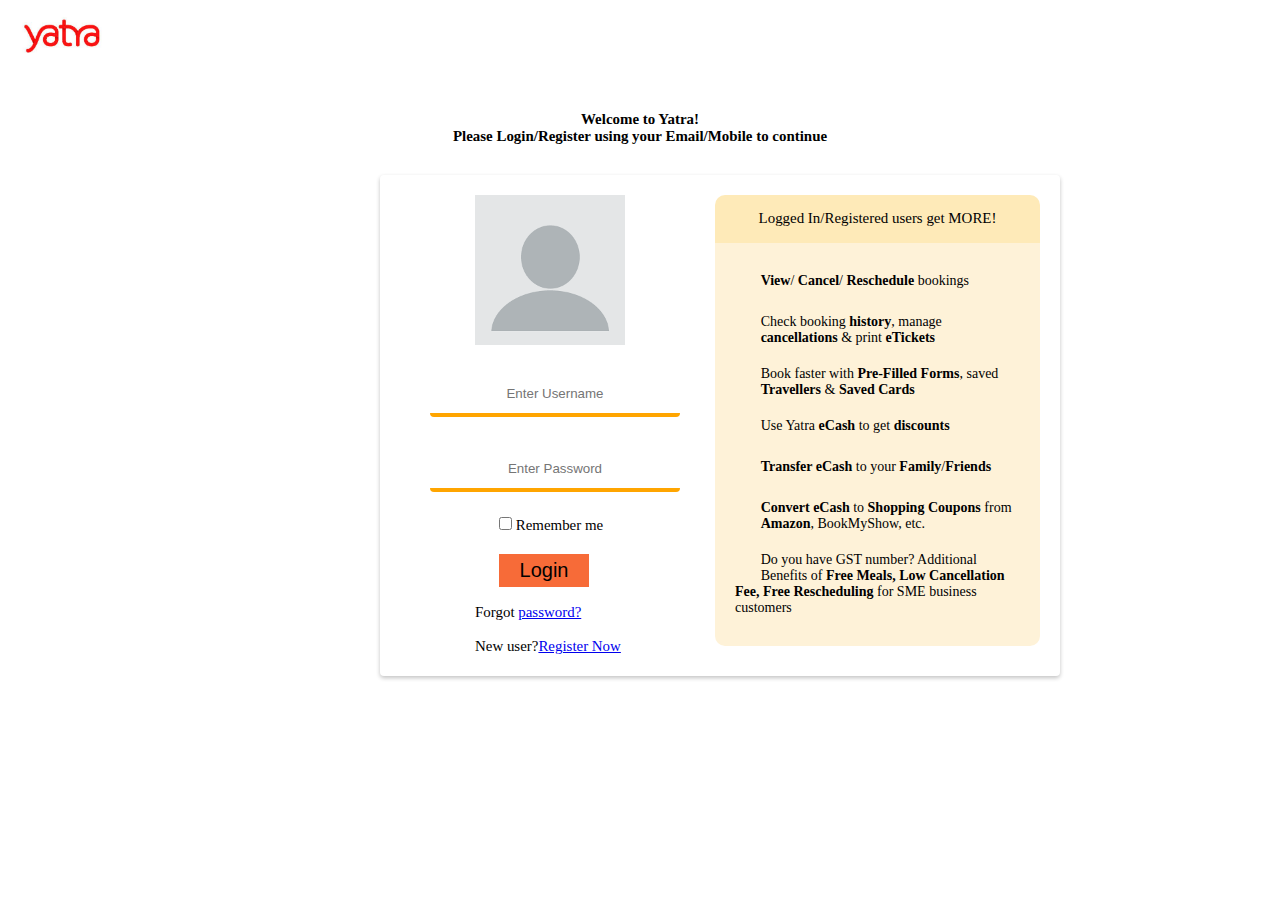
<file: login.html>
<!DOCTYPE html>
<html>
<head>
	<meta charset="utf-8">
	<title>Yatra Log-in</title>
    <link rel="stylesheet" type="text/css" href="./CSS/login.css">
     <script src="./JS/main.js"></script>
</head>
<body>
    <div class="header">
    <img src="./Images/logo.jpg" alt="yatra-logo" width="100px" height="50px"> 
    </div>

	<section class="pageheadings">
            <p><b>Welcome to Yatra!</b></p>
            <p><b>Please Login/Register using your Email/Mobile to continue</b></p>
    </section>

    <section class="form-container ">
    <div class="login-container">
  		    <div class="imgcontainer">
    		  <img src="./Images/img_profile.png" alt="Profile" class="Profile">
  		    </div>

  		    <div class="container">
    	       <input type="text" placeholder="Enter Username"  id="username" required>
    	       <input type="password" placeholder="Enter Password" id="password" required>
               <br>
	       <br>
              <input type="checkbox" id="remember"> Remember me
              <br>
   	      <button class="login" onclick="logFunc()">Login</button>
               <br>
               <br>
    		   <span class="psw">Forgot <a href="#">password?</a></span>
  		    </div>
<br>
<span class="psw">New user?<a  href="./register.html" >Register Now</a></span>
 	</div>


 	<div class="info-container">
        <div class="info-container-header">
            <p class="info-header-p">Logged In/Registered users get MORE!</p>
        </div>
        <div class="info-container-body">
            <ul class="info-container-ul">
                <li class="info-container-li">
                    <i class="icon-ico ico-cal"></i>
                    <p class="line-p"><strong>View</strong>/
                    <strong>Cancel</strong>/
                    <strong>Reschedule</strong> bookings</p>
                </li>
                <li class="info-container-li">
                    <i class="icon-ico ico-air-tick"></i>
                    <p class="line-p">Check booking <strong>history</strong>, manage <strong>cancellations </strong> &amp; print <strong>eTickets</strong></p>
                </li>
                <li class="info-container-li">
                    <i class="icon-ico ico-note"></i>
                    <p class="line-p">Book faster with <strong>Pre-Filled Forms</strong>, saved <strong>Travellers</strong> &amp; <strong>Saved Cards</strong></p>
                </li>
                <li class="info-container-li">
                    <i class="icon-ico ico-e-cash"></i>
                    <p class="line-p">Use Yatra <strong>eCash </strong> to get <strong>discounts</strong></p>
                </li>
                <li class="info-container-li">
                    <i class="icon-ico ico-e-cash-transport"></i>
                    <p class="line-p"><strong>Transfer eCash</strong> to your <strong>Family</strong>/<strong>Friends</strong></p>
                </li>
                <li class="info-container-li">
                    <i class="icon-ico ico-e-cash-shop"></i>
                    <p class="line-p"><strong>Convert eCash</strong> to <strong>Shopping Coupons</strong> from <strong>Amazon</strong>,
                    <stong>BookMyShow</stong>, etc.</p>
                </li>
                <li class="info-container-li">
                    <i class="icon-ico ico-sme"></i>
                    <p class="line-p">Do you have GST number?
                    Additional Benefits of <strong>Free Meals, Low Cancellation Fee, Free Rescheduling</strong> for SME business customers
                    </p>
                </li>
            </ul>
        </div>
    </div>
    </section>
</body>    
</html>
</file>
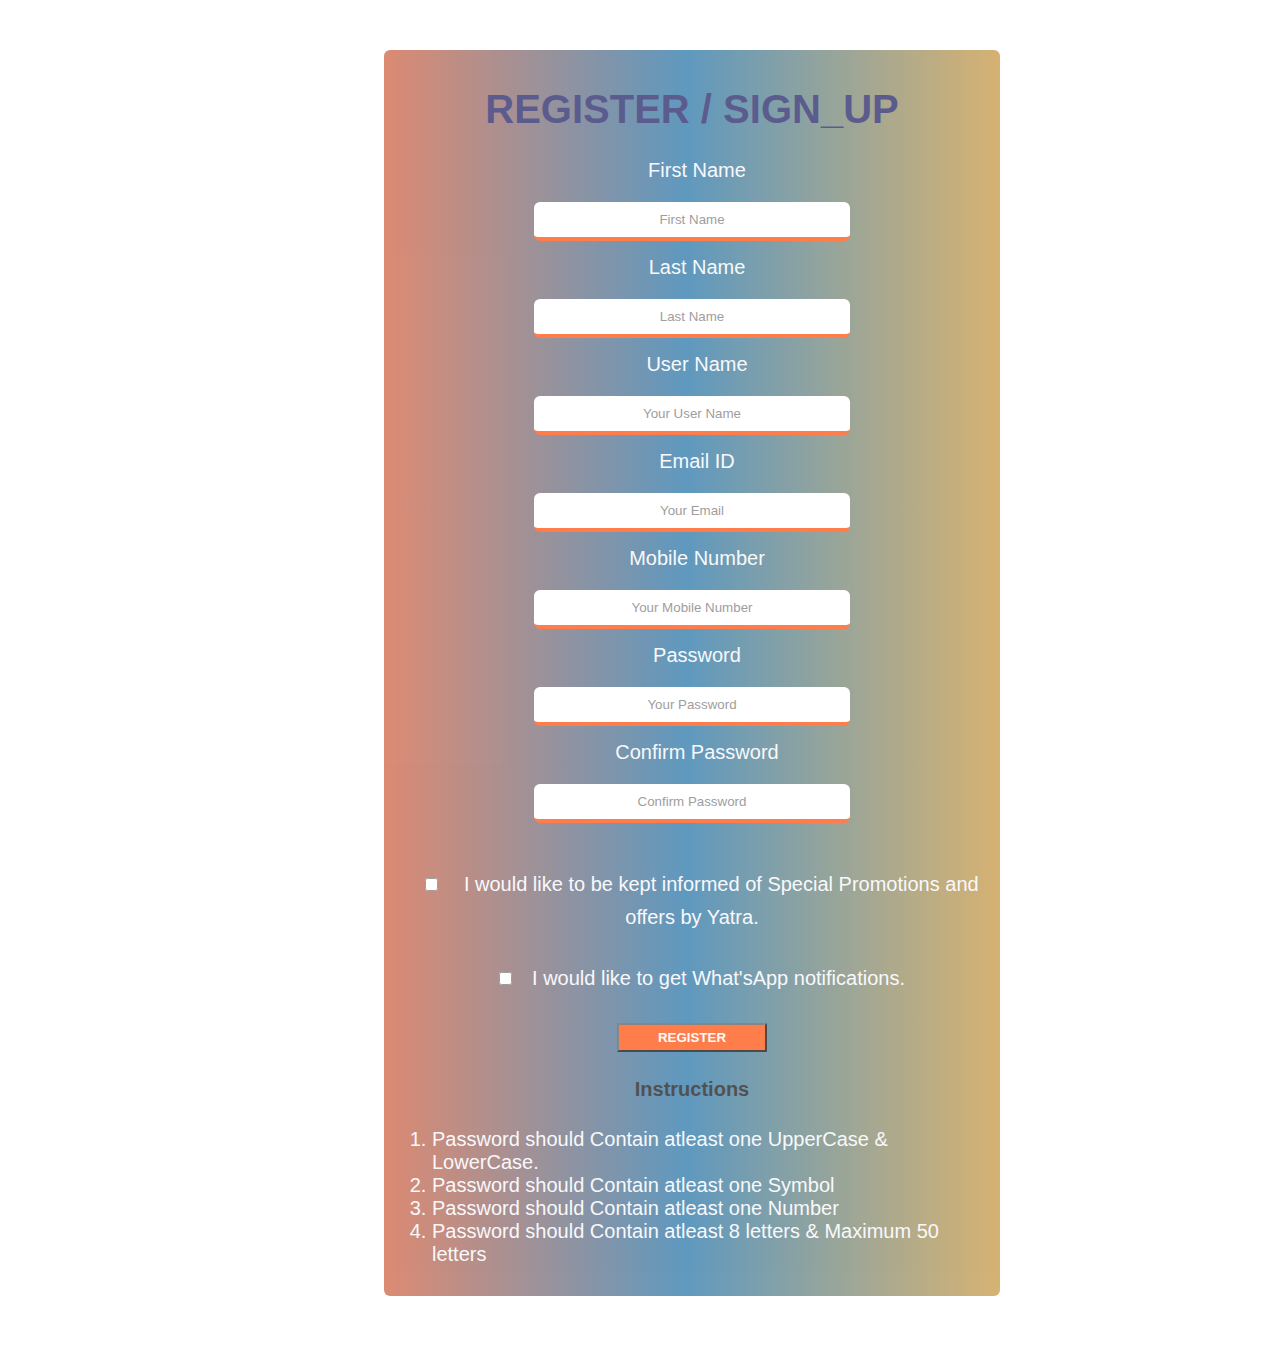
<file: register.html>
<!DOCTYPE html>
<html>
<head><title>Registration Page</title>
<link rel="stylesheet" href="./CSS/register.css">
<script src="./JS/main.js"></script>
</head>
<body>
<form action="./login.html" id="regform">
    
        <h1>REGISTER / SIGN_UP</h1>
        <div>
        <label>First Name</label>
        </br> <input id="fn" name="fname" type="text" size="20" placeholder="First Name" required/>
        </div>
        <div>
        <label>Last Name</label>
        </br> <input id="ln" name="lname" type="text" size="20" placeholder="Last Name" required/>
        </div>
        <div>
        <label>User Name</label>
        </br><input id="user" type="Text" placeholder="Your User Name" required/>
        </div>
        <div>
        <label>Email ID</label>
        </br><input id="email"  name="email" type="Email" size="30" placeholder="Your Email" required/>
        </div>
        <label>Mobile Number</label>
        </br><input id="mn" type="text" name="idNumber" required pattern="[0-9]{10}" placeholder="Your Mobile Number">
        </div>
        <div>
        <label>Password</label>
        </br><input id="pass" type="Password" placeholder="Your Password" required/>
        </div>
        <div>
        <label>Confirm Password</label>
        </br><input id="Cpass" type="Password"   placeholder="Confirm Password" required/>
        </div>
        <p id="invalid"></p>
        <input id="cb1" type="checkbox" name="register" value="I would like to be kept informed of Special Promotions and offers by Yatra"/> I would like to be kept informed of Special Promotions and offers by Yatra.
        <br/>
        <br/>
        <input id="cb" type="checkbox" name="register" value="I would like to get WhatsApp notifications"/>I would like to get What'sApp notifications.
        <br/>
        <br/>
    <button id="reg" onclick="valid()">REGISTER</button>
    <br/>
    <h4>Instructions</h4>
    <ol>
    <li>Password should Contain atleast one UpperCase & LowerCase.</li>
    <li>Password should Contain atleast one Symbol</li>
    <li>Password should Contain atleast one Number</li>
    <li>Password should Contain atleast 8 letters & Maximum 50 letters</li>
    </ol>
    
    </form>
</body>
</html>
</file>
<file: CSS/login.css>
* {
    margin: 0px;
    padding: 0px;
    box-sizing: border-box;
}
.pageheadings{
    padding: 30px 0px;
    text-align: center;
}
i 
{
    font-style: italic;
}
.info-container-li {
    width: 100%;
    display: block;
    float: left;
    font-size: 14px;
    padding-bottom: 10px;
    padding-top: 10px;
}
li 
{
    text-align: -webkit-match-parent;
}
.info-container-ul 
{
    list-style: none;
}
body {
    background-image: url("https://raw.githubusercontent.com/gokul-jK/FinalRepo-Sprint-1-/main/Images/yatraTravel.jpeg");
    font-family: "Lato Regular";
    font-size: 0.9333rem;
    background-position: center;
    background-repeat: no-repeat;
    background-size: cover;
    position: relative;
}
html {
    line-height: 1.15;
    -ms-text-size-adjust: 100%;
    -webkit-text-size-adjust: 100%;
}
.form-container {
    padding: 20px;
    background: #ffffff;
    box-shadow: 0px 2px 4px 0px rgb(0 0 0 / 24%);
    border-radius: 4px;
    margin-bottom: 30px;
    display: inline-block;
    margin-left: 380px;
}
.login-container {
    display: block;
    float: left;
    width: 300px;
}
.info-container {
    width: 325px;
    margin-left: 15px;
    float: left;
}
input[type=text],input[type=password]  {
  padding: 12px 20px;
  margin: 8px 0;
  display: inline-block;
  border: 1px solid #ccc;
  border-radius: 4px;
  box-sizing: border-box;
}
input[type=submit] ,input[type=button]{
  width: 100%;
  background-color: #4CAF50;
  color: white;
  padding: 14px 20px;
  margin: 8px 0;
  border: none;
  border-radius: 4px;
  cursor: pointer;
}
.login:hover {
    background-color: #feeab8;
}
.Register:hover {
  background-color: #feeab8;
}
.Profile{
    width: 150px;
}
.imgcontainer{
    text-align: center;
}
.login, .Register{
    width: 30%;
    margin-top: 20px;
    align-items: center;
    background-color: #f76b38;
    border: none;
    padding: 5px;
}
.header {
  overflow: hidden;
  background-color: #ffffff;
  padding: 20px 10px;
  loat: left;
  color: black;
  padding: 12px;
  text-decoration: none;
  font-size: 18px; 
  line-height: 25px;
  border-radius: 4px;
} 
.info-container .info-container-header {
    background-color: #feeab8;
    padding: 15px 10px 15px 10px;
    text-align: center;
    border-radius: 10px 10px 0px 0px;
    width: 100%;
}
.info-container .info-container-body {
    background-color: #fef2d8;
    float: left;
    padding: 20px;
    border-radius: 0px 0px 10px 10px;
}
.icon-ico {
    display: inline-block;
    height: 21px;
    width: 9%;
    float: left;
    color: #f76b38;
    background: url("https://secure.yatra.com/content/social/images/New-Social-Webcore-Sprite.png");
    background-repeat: no-repeat;
}
.ico-cal {
    background-position: 1px -2px;
}
.ico-air-tick {
    background-position: 1px -31px;
}
.ico-note {
    background-position: 1px -63px;
}
.ico-e-cash {
    background-position: 1px -102px;
}
.ico-e-cash-transport {
    background-position: 1px -132px;
}
.ico-e-cash-shop {
    background-position: 1px -162px;
}
.ico-sme {
    background-position: 1px -195px;
}
#username,#password{
text-align:center;
    margin-left:10%;
    margin-top:8%;
    width:250px;
border: solid orange;
border-width: 0 0 4px;
}

#remember{
margin-left:33%;
}
.login{
cursor:pointer;
font-size:20px;
margin-left:33%;
}
.psw{
margin-left:25%;
}
</file>
<file: CSS/register.css>
*{
  font-family: -apple-system, BlinkMacSystemFont, 'Segoe UI', Roboto, Oxygen, Ubuntu, Cantarell, 'Open Sans', 'Helvetica Neue', sans-serif;
}
body{
  background-image:url('https://raw.githubusercontent.com/gokul-jK/FinalRepo-Sprint-1-/main/Images/yatraTravel.jpeg');
  background-repeat: no-repeat;
  background-size: cover;
  background-attachment: fixed;
  margin:50px 0px; padding:0px;
}
#regform
{
  text-align: center;
  width:600px;
  opacity:0.7;
  background-size: cover;
  background-attachment: fixed;
  background: #CE5937;
  background: -moz-linear-gradient(left, #CE5937 0%, #1C6EA4 49%, #C59237 100%);
  background: -webkit-linear-gradient(left, #CE5937 0%, #1C6EA4 49%, #C59237 100%);
  background: linear-gradient(to right, #CE5937 0%, #1C6EA4 49%, #C59237 100%);
  border-radius:6px;
  padding:10px 8px;
  outline:none;
  font-size:20px;
  margin-left: 30%;
  color:#f6f6fa;
}
label{
  font-size:20px;
  padding-left: 10px;
  color:#f6f6fa;
  

  } 
#regform input{
  margin:20px;
  margin-bottom: 15PX;
  padding:10px 8px;
  padding-top: 10px;
  border-radius:6px;
  }
#note{
  width:600px;
  opacity:0.7;
  background-size: cover;
  background-attachment: fixed;
  background: #CE5937;
  background: -moz-linear-gradient(left, #CE5937 0%, #1C6EA4 49%, #C59237 100%);
  background: -webkit-linear-gradient(left, #CE5937 0%, #1C6EA4 49%, #C59237 100%);
  background: linear-gradient(to right, #CE5937 0%, #1C6EA4 49%, #C59237 100%);
  border-radius:6px;
}

h1{
  color:rgb(23, 22, 94);
  }
h4{
  
  color:rgb(8, 8, 8);
}
#fn,#ln, #user, #email, #mn, #pass, #Cpass{
  text-align: center;
  width: 300px;
  border: solid orangered;
  border-width: 0 0 4px;
 
}
#cb1{
  margin-left: 10px;
}
#reg{
  color:rgb(250, 248, 248); 
  background-color:orangered;
  width: 150px;
  cursor:pointer;
  padding:5px;
  font-weight: bold;
}
#reg:hover{
  color:orangered; 
  background-color:rgb(250, 248, 248);
  
}
ol{
  text-align: left;
}
</file>
